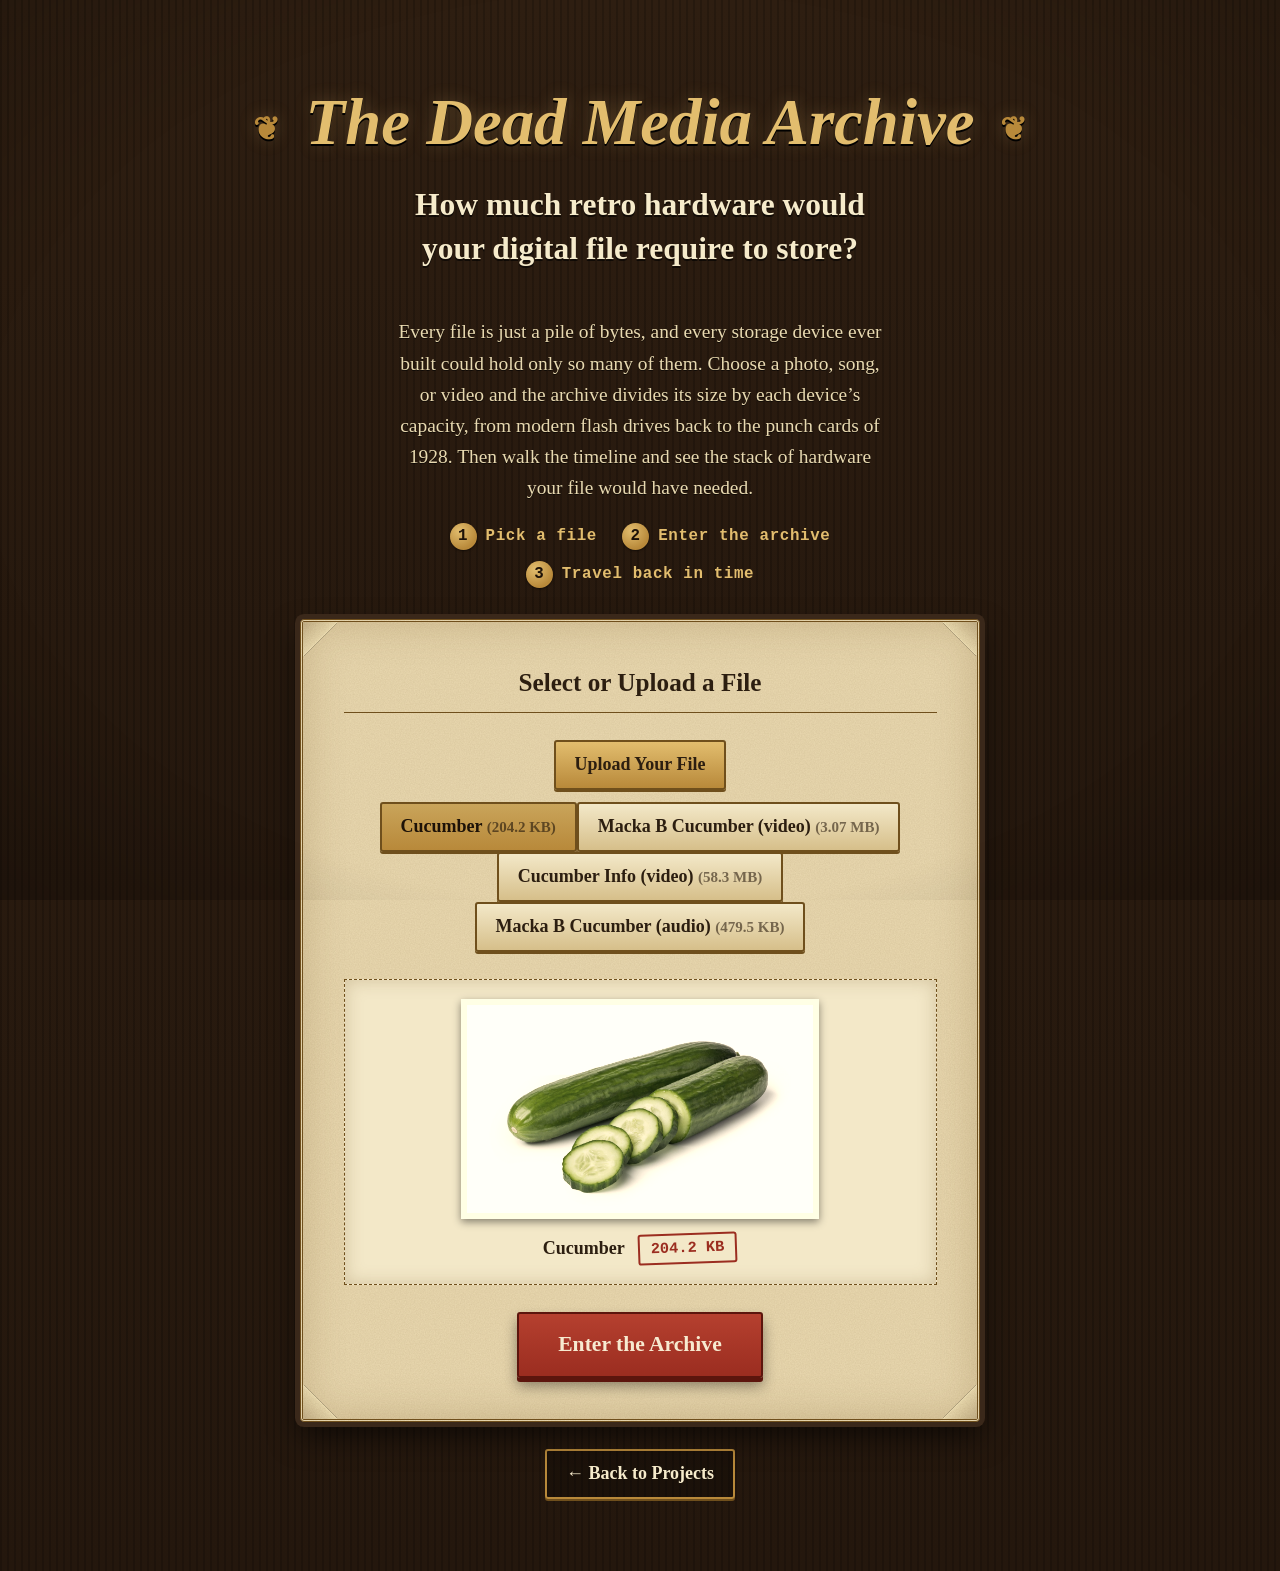
<file: the-dead-media-archive/index.html>
<!DOCTYPE html>
<html lang="en">
  <head>
    <meta charset="utf-8">
    <meta name="viewport" content="width=device-width, initial-scale=1">
    <title>The Dead Media Archive</title>
    <link rel="stylesheet" href="style.css">
    <script>
      // Coming from the projects hub: keep the iris shut until the page is ready to open it
      if (sessionStorage.getItem("irisTo") === "archive") document.documentElement.classList.add("iris-arriving");
    </script>
  </head>
  <body>
    <!-- Full-screen shared element for the page transition (matches the asteroids canvas) -->
    <div class="transition-backdrop" aria-hidden="true"></div>
    <main id="app">
      <!-- Stage 1: Landing / File Selection -->
      <section id="view-landing" class="view active">
        <header class="hero">
          <h1>The Dead Media Archive</h1>
          <p class="lede">How much retro hardware would your digital file require to store?</p>
        </header>

        <section class="intro">
          <p>Every file is just a pile of bytes, and every storage device ever built could hold only so many of them. Choose a photo, song, or video and the archive divides its size by each device&rsquo;s capacity, from modern flash drives back to the punch cards of 1928. Then walk the timeline and see the stack of hardware your file would have needed.</p>
          <ol class="intro-steps">
            <li><span>1</span> Pick a file</li>
            <li><span>2</span> Enter the archive</li>
            <li><span>3</span> Travel back in time</li>
          </ol>
        </section>

        <div class="picker-card">
          <h2>Select or Upload a File</h2>
          <div class="picker">
            <label class="upload">
              Upload Your File
              <input type="file" id="file-input" accept="image/*,video/*,audio/*">
            </label>
            <div id="preset-list"></div>
          </div>

          <div id="preview"></div>

          <button id="btn-enter-timeline" class="btn-primary enter-btn">
            Enter the Archive
          </button>
        </div>

        <div class="projects-link">
          <button id="btn-back-projects" class="btn-secondary">← Back to Projects</button>
        </div>
      </section>

      <!-- Stage 2: Timeline Viewer -->
      <section id="view-timeline" class="view">
        <header class="timeline-nav-bar">
          <button id="btn-back-menu" class="btn-secondary">← Change File</button>
          <div class="file-badge" id="current-file-badge"></div>
          <div class="timeline-progress" id="timeline-counter"></div>
        </header>

        <!-- Scrubber Bar -->
        <nav class="timeline-scrubber" id="timeline-scrubber" aria-label="Historical Timeline"></nav>

        <!-- Stage Container -->
        <div class="stage-container">
          <button id="btn-prev-stage" class="stage-nav prev" aria-label="Previous storage device"><svg viewBox="0 0 24 24" width="22" height="22" aria-hidden="true"><path d="M15 5l-7 7 7 7" fill="none" stroke="currentColor" stroke-width="3" stroke-linecap="round" stroke-linejoin="round"/></svg></button>
          <div id="stage-content" class="stage-content"></div>
          <button id="btn-next-stage" class="stage-nav next" aria-label="Next storage device"><svg viewBox="0 0 24 24" width="22" height="22" aria-hidden="true"><path d="M9 5l7 7-7 7" fill="none" stroke="currentColor" stroke-width="3" stroke-linecap="round" stroke-linejoin="round"/></svg></button>
        </div>
      </section>
    </main>

    <!-- Iris transition overlay (old silent-film "iris out / iris in") -->
    <div id="iris" class="iris" aria-hidden="true">
      <div class="iris-hole"></div>
      <div class="iris-title" id="iris-title"></div>
    </div>
    <script>
      if (document.documentElement.classList.contains("iris-arriving")) {
        document.getElementById("iris-title").textContent = sessionStorage.getItem("irisLabel") || "";
      }
    </script>

    <script src="media-data.js"></script>
    <script src="presets.js"></script>
    <script src="comparisons.js"></script>
    <script src="format.js"></script>
    <script src="stack.js"></script>
    <script src="sprites.js"></script>
    <script src="stops.js"></script>
    <script src="script.js"></script>
  </body>
</html>
</file>
<file: the-dead-media-archive/style.css>
@view-transition { navigation: auto; }

/* style.css -- "A Matter of Space": reading-room / library-catalogue look */
:root {
  --wood: #24170d;
  --leather: #3a281a;
  --paper: #ead9b0;
  --paper-light: #f3e8c8;
  --paper-dark: #d6bf8a;
  --ink: #2c1e10;
  --muted: #7a6445;
  --brass: #b8893a;
  --brass-light: #e2bd6e;
  --brass-dark: #6f4f1c;
  --stamp: #9b2d20;
  --baize: #16221a;
  --serif: "Iowan Old Style", "Palatino Linotype", Palatino, "Book Antiqua", Georgia, serif;
  --display: "Bodoni MT", Didot, "Playfair Display", "Hoefler Text", Georgia, serif;
  --type: "American Typewriter", "Courier New", Courier, monospace;
  --grain: url("data:image/svg+xml;utf8,<svg xmlns='http://www.w3.org/2000/svg' width='160' height='160'><filter id='n'><feTurbulence type='fractalNoise' baseFrequency='.8' numOctaves='2'/><feColorMatrix values='0 0 0 0 .35 0 0 0 0 .25 0 0 0 0 .12 0 0 0 .22 0'/></filter><rect width='100%' height='100%' filter='url(%23n)'/></svg>");
}

* { box-sizing: border-box; }

html { font-size: 112.5%; }

body {
  font-family: var(--serif);
  color: var(--ink);
  margin: 0;
  padding: 1.5rem 1rem 4rem;
  line-height: 1.55;
  min-height: 100vh;
  background:
    repeating-linear-gradient(90deg, rgba(0,0,0,.18) 0 2px, transparent 2px 7px),
    linear-gradient(180deg, #2e1e11, var(--wood));
}
body::after {
  content: "";
  position: fixed; inset: 0;
  pointer-events: none;
  background: radial-gradient(ellipse at center, transparent 72%, rgba(0,0,0,.16));
  z-index: 50;
}

main { max-width: 1180px; margin: 0 auto; }

/* Shared element with the projects page card: zooms in and out during navigation */
/* Full-screen backdrop is the shared element with the projects card (same idea as the asteroids canvas) */
.transition-backdrop {
  position: fixed; inset: 0; z-index: -1;
  background:
    repeating-linear-gradient(90deg, rgba(0,0,0,.18) 0 2px, transparent 2px 7px),
    linear-gradient(180deg, #2e1e11, var(--wood));
  view-transition-name: a-matter-of-space;
}
::view-transition-group(a-matter-of-space) { animation-duration: 250ms; animation-timing-function: ease-out; }

.view { display: none; }
.view.active { display: block; }

/* ---------- Landing ---------- */
.hero { text-align: center; padding: 2.5rem 1rem 1rem; }
h1 {
  font-family: var(--display);
  font-size: clamp(2.2rem, 6vw, 3.6rem);
  font-weight: 700;
  font-style: italic;
  margin: 0 0 .6rem;
  color: var(--brass-light);
  text-shadow: 0 2px 0 #000, 0 0 18px rgba(226,189,110,.25);
}
h1::before, h1::after { content: "\2766"; font-style: normal; font-size: .5em; margin: 0 .8em; color: var(--brass); vertical-align: middle; }
.lede {
  font-family: var(--serif);
  font-size: clamp(1.3rem, 3.2vw, 1.75rem);
  line-height: 1.4;
  font-weight: 600;
  font-style: normal;
  color: #f6ebcb;
  max-width: 36ch;
  text-wrap: balance;
  margin: 0 auto;
  text-shadow: 0 2px 0 rgba(0,0,0,.6);
}

.picker-card, .timeline-nav-bar, .stop-card {
  background: var(--grain), var(--paper);
  color: var(--ink);
  border: 3px double var(--brass-dark);
  border-radius: 4px;
  box-shadow: 0 0 0 5px var(--leather), 0 14px 30px rgba(0,0,0,.6), inset 0 0 40px rgba(111,79,28,.25);
}

.picker-card {
  padding: 2.25rem;
  max-width: 680px;
  margin: 1.75rem auto 0;
  text-align: center;
}
.picker-card h2 {
  margin-top: 0;
  font-family: var(--display);
  font-size: 1.4rem;
  border-bottom: 1px solid var(--brass-dark);
  padding-bottom: .6rem;
}

.picker { display: flex; flex-wrap: wrap; gap: .65rem; justify-content: center; margin: 1.5rem 0; }

button, .upload {
  font: inherit;
  font-weight: 700;
  color: var(--ink);
  background: linear-gradient(180deg, var(--paper-light), var(--paper-dark));
  border: 2px solid var(--brass-dark);
  border-radius: 3px;
  padding: .5rem 1.05rem;
  cursor: pointer;
  box-shadow: 0 2px 0 var(--brass-dark);
  transition: transform .12s, box-shadow .12s, filter .12s;
}
button:hover, .upload:hover { filter: brightness(1.07); transform: translateY(-1px); box-shadow: 0 3px 0 var(--brass-dark); }
button:active, .upload:active { transform: translateY(2px); box-shadow: 0 0 0 var(--brass-dark); }
button:focus-visible, .upload:focus-within, canvas:focus-visible { outline: 3px solid var(--stamp); outline-offset: 2px; }
button.selected { background: linear-gradient(180deg, #c9a45a, var(--brass)); color: #1d1208; }
.upload { background: linear-gradient(180deg, var(--brass-light), var(--brass)); }
.upload input { display: none; }

.preview-box {
  background: var(--paper-light);
  border: 1px dashed var(--brass-dark);
  padding: 1.1rem;
  margin: 1.5rem 0;
  box-shadow: inset 0 0 18px rgba(111,79,28,.25);
}
.preview-box img, .preview-box video {
  max-width: 100%; max-height: 220px;
  margin: 0 auto .75rem; display: block;
  border: 6px solid #fff8e4; box-shadow: 0 3px 8px rgba(0,0,0,.45);
  filter: sepia(.35);
}
.preview-box audio { width: 100%; }
.preview-meta { display: flex; align-items: center; justify-content: center; gap: .75rem; }
.size-tag {
  font-family: var(--type); font-size: .85rem; font-weight: 700;
  padding: .1rem .6rem; color: var(--stamp);
  border: 2px solid var(--stamp); border-radius: 3px; transform: rotate(-2deg);
}

.enter-btn {
  font-family: var(--display);
  font-size: 1.2rem;
  padding: .8rem 2.2rem;
  color: #f7ead0;
  background: linear-gradient(180deg, #b5402f, var(--stamp));
  border: 2px solid #5c150d;
  box-shadow: 0 4px 0 #5c150d, 0 8px 14px rgba(0,0,0,.4);
}
.enter-btn:hover { box-shadow: 0 5px 0 #5c150d, 0 10px 16px rgba(0,0,0,.4); }
.enter-btn:active { box-shadow: 0 0 0 #5c150d; transform: translateY(4px); }

/* ---------- Timeline ---------- */
.timeline-nav-bar {
  display: flex; align-items: center; justify-content: space-between; gap: 1rem;
  padding: .82rem 1.25rem; margin-bottom: 1.5rem;
}
.btn-secondary { font-size: 1rem; }
.file-badge { font-family: var(--type); font-weight: 700; font-size: 1.05rem; text-align: center; }
.timeline-progress { font-family: var(--type); font-weight: 700; color: var(--muted); font-size: 1rem; }

.timeline-scrubber {
  display: flex; align-items: center; justify-content: space-between;
  position: relative; overflow-x: auto;
  padding: 1rem .5rem; gap: .5rem; margin-bottom: 1.25rem;
  scrollbar-width: none;
}
.timeline-scrubber::-webkit-scrollbar { display: none; }
.timeline-scrubber::before {
  content: ""; position: absolute; top: 50%; left: 0; right: 0; height: 3px;
  background: repeating-linear-gradient(90deg, var(--brass-dark) 0 8px, transparent 8px 14px);
}
.time-node {
  position: relative; z-index: 2; white-space: nowrap;
  font-family: var(--type); font-size: .8rem;
  padding: .25rem .82rem;
  background: var(--grain), var(--paper); border-width: 2px; border-radius: 3px;
  box-shadow: 0 2px 0 var(--brass-dark);
  transition: transform .3s cubic-bezier(.16,1,.3,1), background .3s, color .3s;
}
.time-node.active {
  background: var(--stamp); color: #f7ead0; border-color: #5c150d;
  transform: translateY(-3px) scale(1.15) rotate(-2deg);
  box-shadow: 0 4px 0 #5c150d;
}

.stage-container { display: flex; align-items: flex-start; gap: 1rem; }
.stage-nav {
  width: 52px; height: 52px; flex: 0 0 52px; padding: 0; margin-top: 230px;
  border-radius: 50%; line-height: 0;
  display: flex; align-items: center; justify-content: center;
  background: radial-gradient(circle at 35% 30%, var(--brass-light), var(--brass) 60%, var(--brass-dark));
  color: #1d1208;
}
.stage-nav:disabled { opacity: .25; cursor: not-allowed; }

.stage-content { flex: 1 1 auto; min-width: 0; position: relative; overflow-x: clip; padding: 6px; }

.stop-card {
  padding: 1.75rem;
  display: grid; grid-template-columns: 380px minmax(0, 1fr); gap: 1.75rem;
  background-color: var(--paper);
}
@media (max-width: 960px) { .stop-card { grid-template-columns: minmax(0, 1fr); } }

.stop-meta { display: flex; flex-direction: column; gap: 1rem; }
.stop-header { display: flex; align-items: center; gap: 1rem; }
.device-thumb {
  width: 72px; height: 72px; object-fit: contain; flex-shrink: 0; padding: 6px;
  background: var(--paper-light); border: 2px solid var(--brass-dark); border-radius: 3px;
}
.stop-header h2 { font-family: var(--display); font-size: 1.45rem; margin: 0; line-height: 1.2; }

.hero-stats { display: grid; grid-template-columns: 1fr 1fr; gap: .65rem; }
.stat-badge {
  padding: .6rem .8rem; display: flex; flex-direction: column;
  background: var(--paper-light); border: 1px solid var(--brass-dark);
  box-shadow: inset 0 0 0 3px var(--paper-light), inset 0 0 0 4px var(--brass-dark);
}
.stat-num { font-family: var(--type); font-size: 1.35rem; font-weight: 700; line-height: 1.15; }
.year-badge .stat-num { color: var(--stamp); }
.stat-lbl { font-size: .8rem; font-weight: 700; letter-spacing: .05em; color: var(--muted); margin-top: 4px; }

.comparison-card {
  position: relative; padding: 1rem 1.15rem;
  background: var(--flap);
  border: 2px dashed var(--brass-dark);
}
.comp-badge {
  display: inline-block; font-family: var(--type); font-size: .82rem; font-weight: 700;
  color: var(--stamp); border: 2px solid var(--stamp); padding: .1rem .5rem; border-radius: 3px;
  margin-bottom: .45rem; transform: rotate(-3deg);
}
.comp-title { font-family: var(--display); font-size: 1.05rem; font-weight: 700; margin-bottom: .25rem; }
.comp-text { font-size: 1.02rem; line-height: 1.5; }

.summary-card {
  display: grid; grid-template-columns: 1fr 1fr; gap: .65rem .85rem;
  padding: .85rem 1rem; font-size: 1rem;
  border-top: 2px solid var(--brass-dark); border-bottom: 2px solid var(--brass-dark);
}
.summary-row.full { grid-column: 1 / -1; }
.summary-row.fact {
  background: #e4cf9c;
  border: 1px solid var(--brass-dark);
  border-radius: 3px;
  padding: .55rem .7rem;
  color: var(--ink);
  box-shadow: inset 0 0 12px rgba(111,79,28,.18);
}
.summary-lbl { font-family: var(--type); font-size: .84rem; font-weight: 700; color: var(--muted); display: block; }
.summary-row a { color: var(--stamp); font-weight: 700; }

.cap-notice {
  background: #f1dfa6; border: 2px solid var(--stamp); color: #4a1a12;
  padding: .6rem .85rem; font-size: .98rem; line-height: 1.4;
}

.viewer-pane { display: flex; flex-direction: column; min-height: 440px; }
.viewer canvas {
  display: block; width: 100%; height: min(60vh, 480px);
  background: #f3eee0;
  border: 4px solid var(--brass-dark); outline: 2px solid var(--leather);
  box-shadow: inset 0 0 26px rgba(111,79,28,.22);
  cursor: grab; touch-action: none;
}
.viewer canvas.grabbing { cursor: grabbing; }

.controls {
  display: flex; align-items: center; gap: .5rem; margin-top: .85rem;
  padding: .45rem .82rem; background: var(--paper-light);
  border: 1px solid var(--brass-dark);
}
.controls button { padding: .25rem .65rem; font-size: .95rem; }
.controls input[type=range] { flex: 1; max-width: 220px; accent-color: var(--stamp); }
.readout { margin-left: auto; font-family: var(--type); font-size: .92rem; color: var(--muted); font-weight: 700; }

/* ---------- Iris transition ---------- */
.iris { position: fixed; inset: 0; z-index: 100; pointer-events: none; visibility: hidden; overflow: hidden; }
.iris.on { visibility: visible; pointer-events: all; }
.iris-hole {
  position: absolute; left: 50%; top: 50%;
  width: 300vmax; height: 300vmax; transform: translate(-50%, -50%);
  border-radius: 50%; box-shadow: 0 0 0 300vmax #0b0603;
}
.iris-title {
  position: absolute; left: 50%; top: 50%; transform: translate(-50%, -50%);
  white-space: nowrap; padding: 0 63px; opacity: 0; /* px, not rem: this page's root is 18px, the projects page's is 16px */
  font-family: var(--display); font-style: italic; font-size: clamp(25.2px, 4vw, 43.2px);
  line-height: 1.55; letter-spacing: normal; font-weight: 400; text-transform: none;
  color: var(--brass-light); text-shadow: 0 0 14px rgba(226,189,110,.4);
}
/* The rules sit on the padded box, so they reach 3.5rem past the text on each side */
.iris-title::before, .iris-title::after { content: ""; position: absolute; left: 0; right: 0; height: 3px; background: var(--brass-dark); }
.iris-title::before { top: -0.3em; }
.iris-title::after { bottom: -0.3em; }

/* Arriving from another page: the iris starts shut (title showing) and opens once the page is ready */
html.iris-arriving .iris { visibility: visible; }
html.iris-arriving .iris-hole { width: 0; height: 0; }
html.iris-arriving .iris-title { opacity: 1; }
html.iris-arriving { overflow: hidden; } /* no scrollbar, so the title sits in the same spot on both pages */
/* Keep the shared-element card/backdrop out of the browser's page transition while the iris runs, so it can't draw over the black */
html.iris-arriving .transition-backdrop, html.iris-leaving .transition-backdrop { view-transition-name: none; }

@media (prefers-reduced-motion: reduce) { * { transition: none !important; } }

/* ---------- Back to Projects (menu) ---------- */
.projects-link { text-align: center; margin-top: 1.5rem; }
.projects-link .btn-secondary {
  color: #f6ebcb;
  border-color: var(--brass);
  background: rgba(0, 0, 0, .25);
  font-size: 1rem;
}
.projects-link .btn-secondary:hover { border-color: var(--brass-light); }

/* Timeline buttons: year on top, device name underneath */
.time-node { display: flex; flex-direction: column; align-items: center; line-height: 1.15; width: 5.6rem; text-align: center; overflow: hidden; }
.tn-year { font-weight: 700; }
.tn-name { font-size: .78em; font-weight: 400; opacity: .85; white-space: nowrap; overflow: hidden; text-overflow: ellipsis; max-width: 100%; }
.stat-sentence { font-size: 1rem; line-height: 1.3; font-weight: 700; }


/* ================= Wear, curled corners, index-card label, spec drawer ================= */
:root {
  --flap: #f1e2b6;
  --flap-dark: #cdb47a;
}

/* Slide and file card use the same paper as the top banner (grain on paper) */
.stop-card, .picker-card {
  position: relative;
  isolation: isolate;
  background: var(--grain), var(--paper);
}

/* Curled corners: textured paper flaps (the mask cuts the four corner triangles), with a shadow line and shading on top */
.stop-card::before, .picker-card::before {
  content: "";
  position: absolute; inset: 0; z-index: -1; pointer-events: none;
  background: var(--grain), var(--flap);
  -webkit-mask:
    linear-gradient(135deg, transparent 50%, #000 50%) right bottom / 34px 34px no-repeat,
    linear-gradient(315deg, transparent 50%, #000 50%) left top / 34px 34px no-repeat,
    linear-gradient(45deg,  transparent 50%, #000 50%) right top / 34px 34px no-repeat,
    linear-gradient(225deg, transparent 50%, #000 50%) left bottom / 34px 34px no-repeat;
  mask:
    linear-gradient(135deg, transparent 50%, #000 50%) right bottom / 34px 34px no-repeat,
    linear-gradient(315deg, transparent 50%, #000 50%) left top / 34px 34px no-repeat,
    linear-gradient(45deg,  transparent 50%, #000 50%) right top / 34px 34px no-repeat,
    linear-gradient(225deg, transparent 50%, #000 50%) left bottom / 34px 34px no-repeat;
}
.stop-card::after, .picker-card::after {
  content: "";
  position: absolute; inset: 0; z-index: -1; pointer-events: none;
  background:
    linear-gradient(135deg, transparent 47%, rgba(0,0,0,.3) 49.5%, transparent 50%, rgba(90,60,25,.05) 52%, rgba(90,60,25,.3) 100%) right bottom / 34px 34px no-repeat,
    linear-gradient(315deg, transparent 47%, rgba(0,0,0,.3) 49.5%, transparent 50%, rgba(90,60,25,.05) 52%, rgba(90,60,25,.3) 100%) left top / 34px 34px no-repeat,
    linear-gradient(45deg,  transparent 47%, rgba(0,0,0,.3) 49.5%, transparent 50%, rgba(90,60,25,.05) 52%, rgba(90,60,25,.3) 100%) right top / 34px 34px no-repeat,
    linear-gradient(225deg, transparent 47%, rgba(0,0,0,.3) 49.5%, transparent 50%, rgba(90,60,25,.05) 52%, rgba(90,60,25,.3) 100%) left bottom / 34px 34px no-repeat;
}

/* Index-card label */
.index-card {
  position: relative;
  transform: rotate(-1deg);
  display: grid; grid-template-columns: auto 1fr; column-gap: .9rem; align-items: center;
  padding: 0 .9rem .75rem;
  background:
    linear-gradient(180deg, transparent 1.95rem, rgba(170, 50, 40, .6) 1.95rem calc(1.95rem + 2px), transparent calc(1.95rem + 2px)),
    repeating-linear-gradient(180deg, transparent 0 1.45rem, rgba(70, 110, 160, .28) 1.45rem calc(1.45rem + 1px)),
    #f7edcf;
  border: 1px solid #bfa66b;
  box-shadow: 0 3px 8px rgba(0, 0, 0, .35);
}
.ic-pin {
  position: absolute; top: -7px; left: 50%; width: 14px; height: 14px; border-radius: 50%;
  background: radial-gradient(circle at 35% 30%, #d85c4a, #8b2a1e);
  box-shadow: 0 2px 3px rgba(0, 0, 0, .5);
}
.ic-cat {
  grid-column: 1 / -1; height: 1.95rem; line-height: 1.95rem;
  font-family: var(--type); font-size: .85rem; font-weight: 700; letter-spacing: .06em; color: var(--stamp);
}
.index-card .device-thumb { margin-top: .6rem; filter: sepia(.5) contrast(.95); }
.ic-text { margin-top: .6rem; }
.index-card h2 { font-family: var(--display); font-size: 1.35rem; margin: 0; line-height: 1.2; }
.ic-filed { font-family: var(--type); font-size: .9rem; color: var(--muted); }

/* Spec-sheet drawer: pull the knob and the tray slides open */
.drawer {
  border: 2px solid var(--brass-dark); border-radius: 4px;
  background: var(--leather); overflow: hidden;
  box-shadow: 0 4px 10px rgba(0, 0, 0, .35);
}
.drawer-front {
  display: flex; align-items: center; justify-content: space-between; gap: 1rem;
  width: 100%; padding: .75rem 1rem;
  border: 0; border-radius: 0; box-shadow: none; transform: none;
  background:
    repeating-linear-gradient(90deg, rgba(0,0,0,.14) 0 2px, transparent 2px 7px),
    linear-gradient(180deg, #5a3d22, #3b281a);
  color: #f0dca4; font-family: var(--type);
  cursor: grab; touch-action: none; user-select: none; -webkit-user-select: none;
  position: relative; box-shadow: 0 -3px 6px rgba(0, 0, 0, .35);
}
.drawer.pulling .drawer-front { cursor: grabbing; }
.drawer-front:hover, .drawer-front:active { transform: none; box-shadow: none; filter: brightness(1.12); }
.drawer-plate {
  padding: .2rem .9rem; font-size: .9rem; font-weight: 700; letter-spacing: .08em; text-transform: uppercase;
  background: linear-gradient(180deg, var(--brass-light), var(--brass));
  color: #1d1208; border: 1px solid var(--brass-dark); border-radius: 2px;
}
.drawer-knob {
  width: 22px; height: 22px; border-radius: 50%; flex: 0 0 22px;
  background: radial-gradient(circle at 35% 30%, var(--brass-light), var(--brass) 60%, var(--brass-dark));
  box-shadow: 0 2px 3px rgba(0, 0, 0, .6);
  transition: transform .5s cubic-bezier(.65, 0, .35, 1);
}
.drawer.open .drawer-knob { transform: translateY(3px) scale(.92); }

.drawer-tray {
  height: 0; overflow: hidden;   /* JS sets the height; it sits above the front panel, so growing pushes the panel down */
  transition: height .5s cubic-bezier(.65, 0, .35, 1);
}
.drawer-tray-inner {
  min-height: 0; overflow: hidden;
  visibility: hidden; transition: visibility 0s linear .5s;   /* hidden links can't be tabbed to while shut */
}
.drawer.open .drawer-tray-inner, .drawer.pulling .drawer-tray-inner { visibility: visible; transition-delay: 0s; }
.drawer-tray .summary-card {
  border: 0; margin: 0; padding: 1rem;
  background: linear-gradient(180deg, #cdb682, #d9c391);
  box-shadow: inset 0 -6px 10px rgba(0, 0, 0, .3);
}

/* ================= Intro, rolling numbers ================= */
.stat-num { font-variant-numeric: tabular-nums; }

.intro { max-width: 58ch; margin: 1.5rem auto 0; padding: 0 1rem; text-align: center; }
.intro p {
  margin: 0; font-size: 1.08rem; line-height: 1.6; color: #e8d9b0;
  text-wrap: pretty; text-shadow: 0 1px 0 rgba(0, 0, 0, .6);
}
.intro-steps {
  list-style: none; margin: 1.1rem 0 0; padding: 0;
  display: flex; flex-wrap: wrap; justify-content: center; gap: .6rem 1.4rem;
  font-family: var(--type); font-size: .88rem; font-weight: 700; letter-spacing: .04em; color: var(--brass-light);
}
.intro-steps li { display: flex; align-items: center; gap: .5rem; }
.intro-steps li span {
  display: inline-flex; align-items: center; justify-content: center;
  width: 1.5rem; height: 1.5rem; border-radius: 50%;
  color: #1d1208; background: radial-gradient(circle at 35% 30%, var(--brass-light), var(--brass) 70%);
  box-shadow: 0 1px 2px rgba(0, 0, 0, .5);
}

/* ================= Narrow windows: keep the viewer and its controls inside the slide ================= */
.stop-meta, .viewer-pane, .viewer { min-width: 0; max-width: 100%; }
.viewer canvas { max-width: 100%; }
.controls { flex-wrap: wrap; }
.controls input[type=range] { flex: 1 1 120px; min-width: 80px; max-width: none; }
@media (max-width: 600px) {
  .stage-container { gap: .4rem; }
  .stage-nav { width: 38px; height: 38px; flex-basis: 38px; }
  .stop-card { padding: 1rem; gap: 1.1rem; }
}

/* ================= Price tag ================= */
.price-tag {
  grid-column: 1 / -1; position: relative; padding-left: 2.6rem;
  background: var(--flap);
}
.price-tag::before {
  content: ""; position: absolute; left: .9rem; top: 50%; width: 14px; height: 14px; margin-top: -7px;
  border-radius: 50%; background: var(--paper); border: 2px solid var(--brass-dark);
  box-shadow: inset 0 1px 2px rgba(0, 0, 0, .4);
}
.price-kicker { margin: 0 0 2px; }
.price-tag .stat-num { color: var(--stamp); font-size: 1.5rem; overflow-wrap: anywhere; }
.price-sub { font-size: .8rem; color: var(--muted); line-height: 1.3; margin-top: 2px; }
</file>
